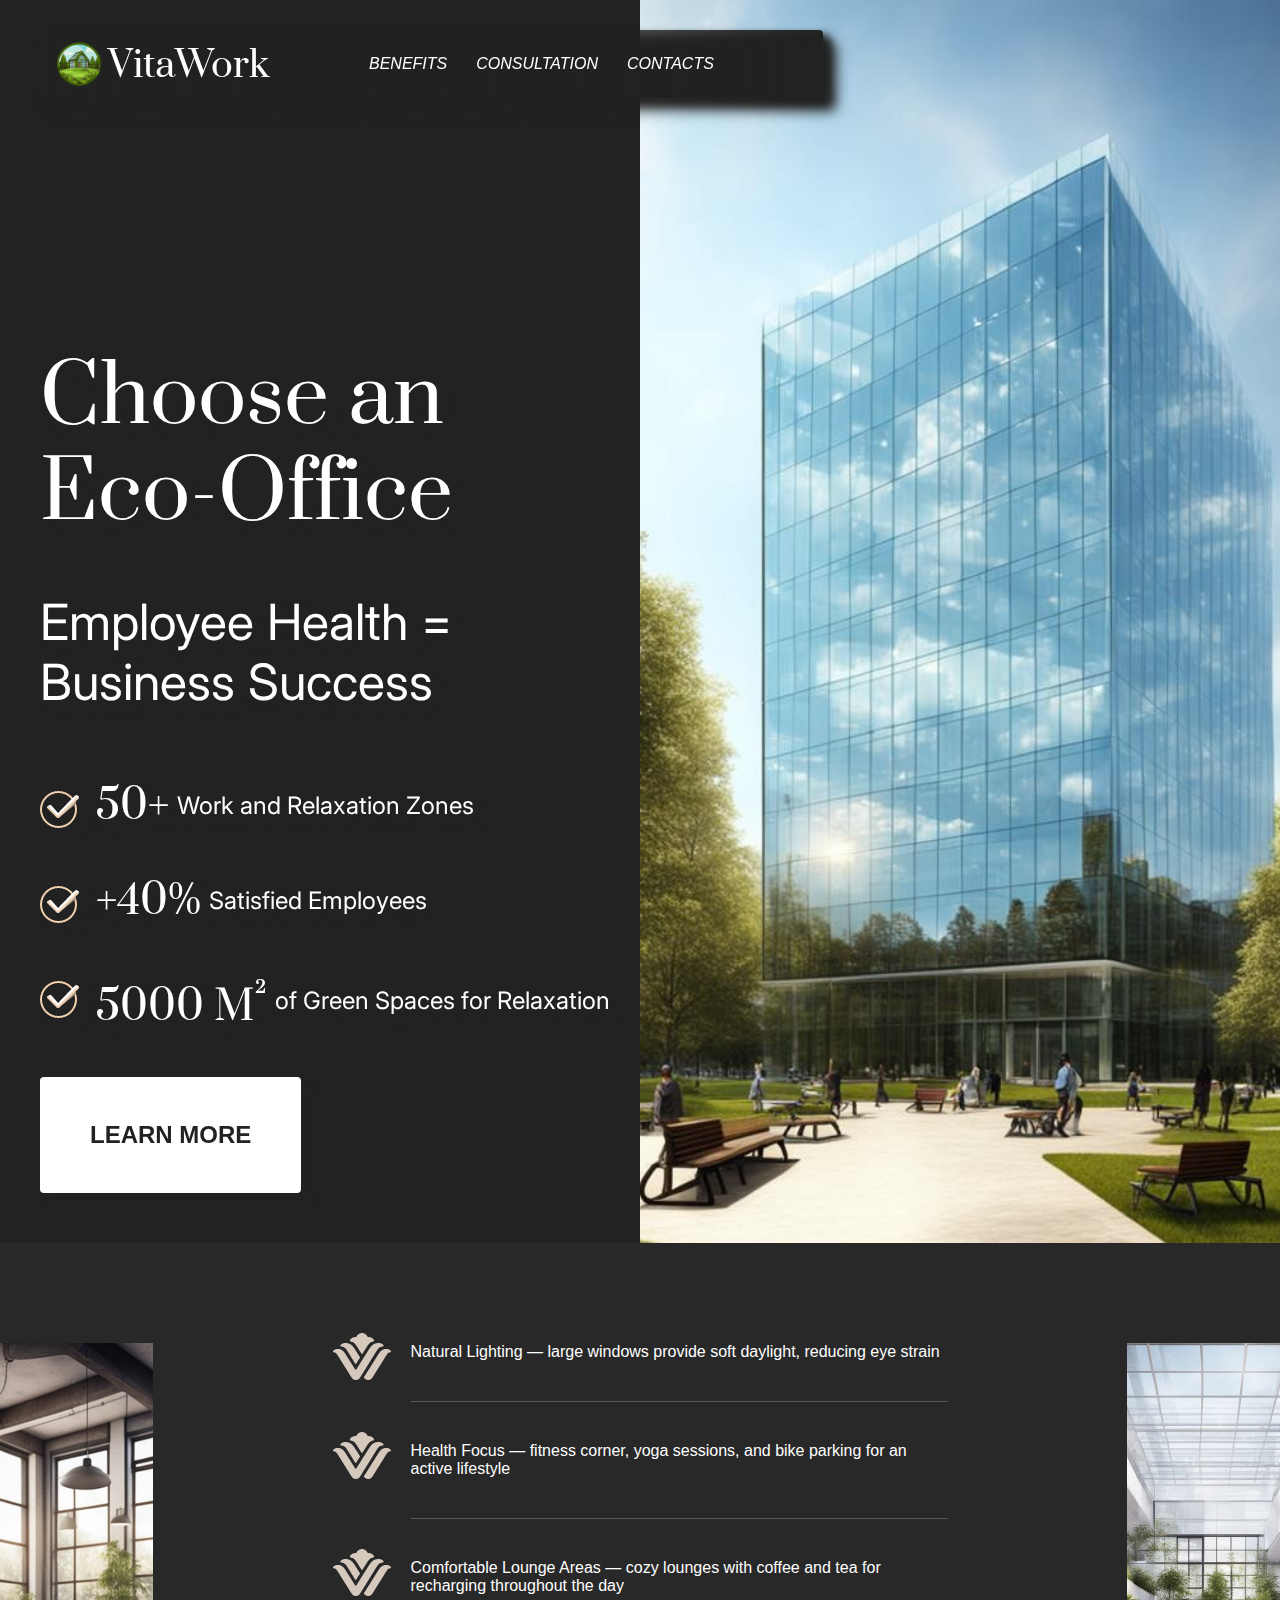
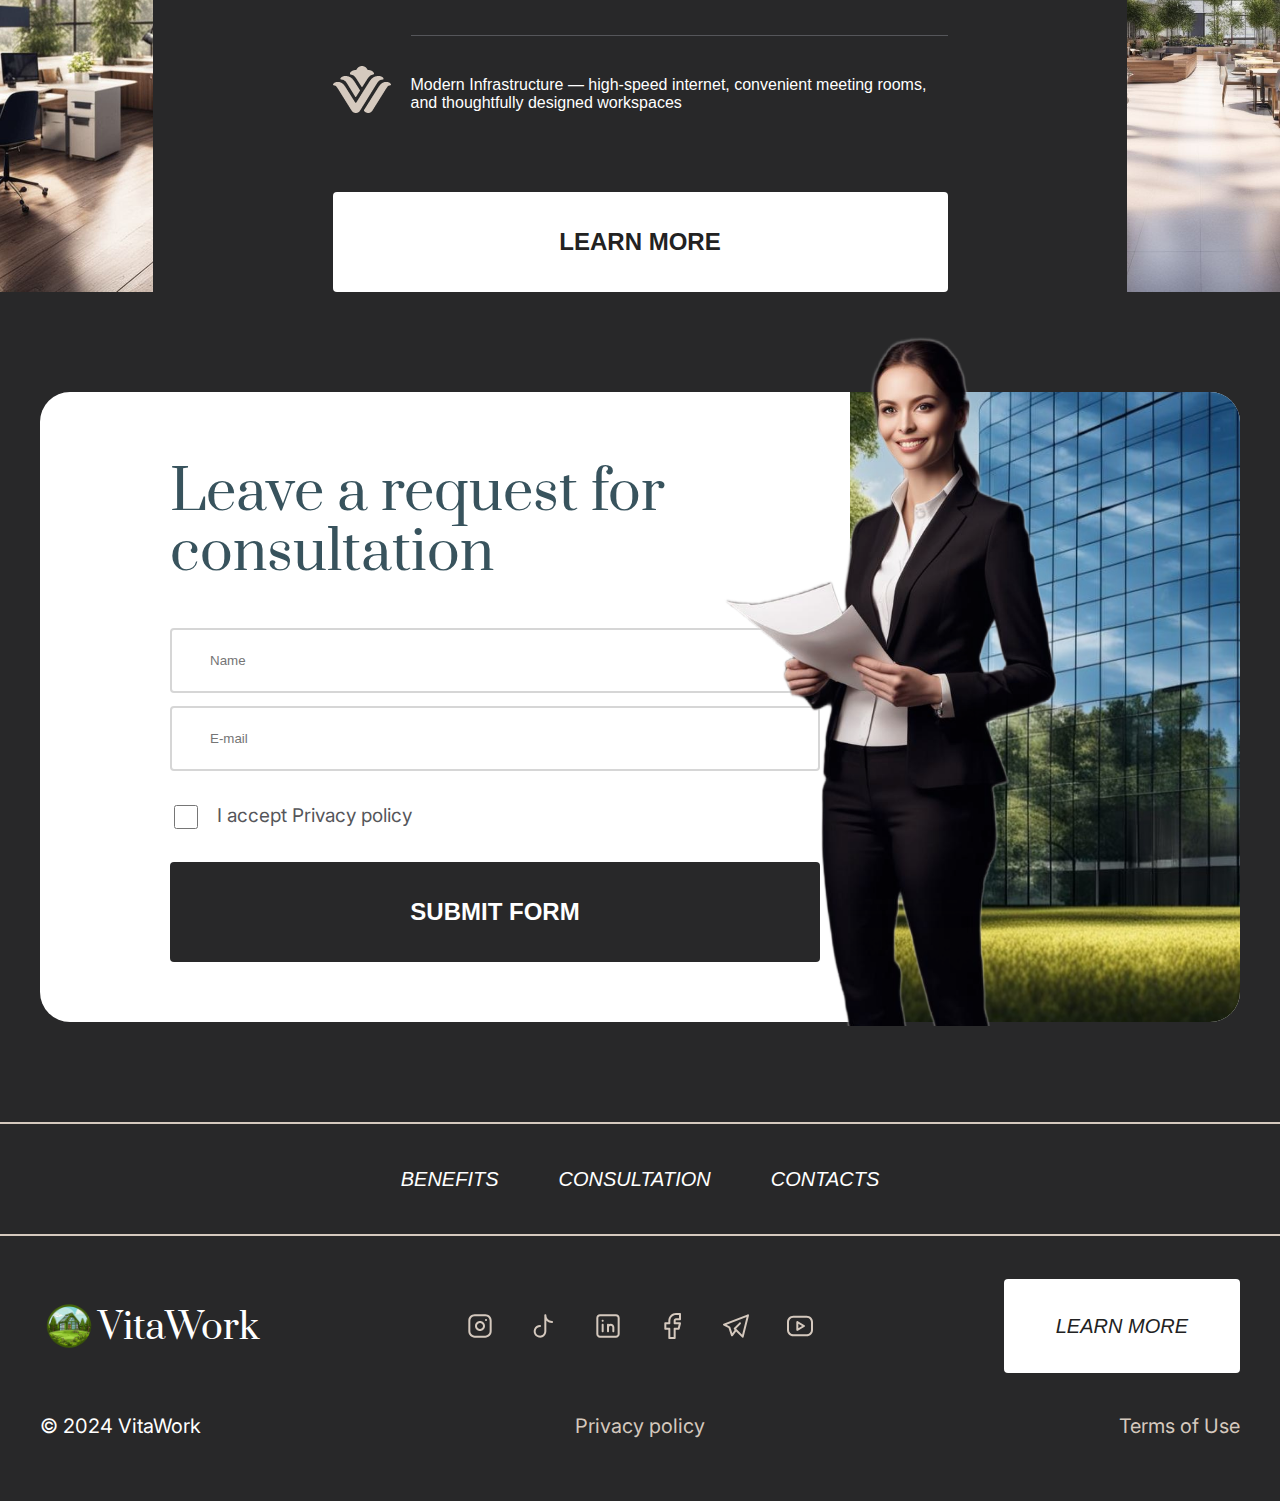
<file: index.html>
<!DOCTYPE html>
<html lang="en">

<head>
    <meta charset="UTF-8">
    <meta name="viewport" content="width=device-width, initial-scale=1.0">
    <link rel="apple-touch-icon" sizes="180x180" href="./img/favicon/apple-touch-icon.png">
    <link rel="icon" type="image/png" sizes="32x32" href="./img/favicon/favicon-32x32.png">
    <link rel="icon" type="image/png" sizes="16x16" href="./img/favicon/favicon-16x16.png">
    <link rel="manifest" href="./img/favicon/site.webmanifest">
    <meta name="title" content="VitaWork">
    <meta name="description" content="Eco - offices for comfortable work">
    <title>VitaWork</title>
    <link rel="preconnect" href="https://fonts.googleapis.com">
    <link rel="preconnect" href="https://fonts.gstatic.com" crossorigin>
    <link href="https://fonts.googleapis.com/css2?family=Inter:opsz@14..32&family=Prata&display=swap" rel="stylesheet">
    <link rel="stylesheet" href="./css/style.css">
</head>

<body>
    <header class="header">
        <div class="header__overlay"></div>
        <div class="container">
            <div class="header__wrapper">
                <div class="header-logo"><a href="#promo">
                        <div class="header-logo__img"><img src="./img/logo.png" alt="Логотип"></div>
                        <div class="header-logo__name">VitaWork</div>
                    </a>
                </div>
                <div class="hamburger">
                    <span></span><span></span><span></span>
                </div>
                <nav class="menu">
                    <div class="menu-close">&times;</div>
                    <div class="menu-logo"><a href="#promo">
                            <div class="menu-logo__img"><img src="./img/logo.png" alt="Логотип"></div>
                            <div class="menu-logo__name">VitaWork</div>
                        </a>
                    </div>

                    <ul class="menu-list">
                        <li class="menu-link"><a href="#advantages">Benefits</a></li>
                        <li class="menu-link"><a href="#consultation">Consultation</a></li>
                        <li class="menu-link"><a href="#contact">Contacts</a></li>
                    </ul>
                </nav>
            </div>
        </div>
    </header>
    <section id="promo" class="promo">

        <div class="container">
            <div class="promo__text">
                <h1 class="promo__header">Choose an<br>Eco-Office</h1>
                <h2 class="promo__subheader">Employee Health = Business Success</h2>
                <ul class="promo-wrapper">
                    <li class="promo-item"><span class="promo-item__number">50+</span> Work and Relaxation Zones
                    </li>
                    <li class="promo-item"><span class="promo-item__number">+40%</span> Satisfied Employees
                    </li>
                    <li class="promo-item"><span class="promo-item__number">5000 m<sup>²</sup></span> of Green Spaces
                        for Relaxation
                    </li>
                </ul>
                <button class="button promo__button"><a href="#consultation">Learn More</a></button>
            </div>

            <div class="promo__img"><img src="./img/promo.jpg" alt=""></div>
        </div>
    </section>
    <section id="advantages" class="advantages">
        <div class="container">
            <div class="advantages-container">
                <div class="advantages__img-left"><img src="./img/advantages_left.jpg" alt=""></div>
                <ul class="advantages-wrapper">
                    <li class="advantages-item">Natural Lighting — large windows provide soft daylight, reducing eye
                        strain</li>
                    <li class="advantages-item">Health Focus — fitness corner, yoga sessions, and bike parking for an
                        active lifestyle</li>
                    <li class="advantages-item">Comfortable Lounge Areas — cozy lounges with coffee and tea for
                        recharging throughout the day</li>
                    <li class="advantages-item">Modern Infrastructure — high-speed internet, convenient meeting rooms,
                        and thoughtfully designed workspaces</li>
                    <button class="button advantages__button"><a href="#consultation">Learn More</a></button>
                </ul>

                <div class="advantages__img-right"><img src="./img/advantages_right.jpg" alt=""></div>
            </div>
        </div>
    </section>
    <section id="consultation" class="consultation">
        <div class="container">
            <div class="consultation-container">
                <div class="consultation__text">
                    <h2 class="consultation__subheader">Leave a request for consultation</h2>
                    <form action="#" id="form" class="consultation-form">
                        <div class="consultation-form__input">
                            <input type="text" name="name" id="name" placeholder="Name" aria-label="name">
                        </div>
                        <div class="consultation-form__input">
                            <input type="email" name="email" id="email" placeholder="E-mail" aria-label="email">
                        </div>
                        <div class="consultation-form__input">
                            <input type="checkbox" id="checkbox" name="privacy">
                            <label for="checkbox">I accept <a href="./privacy/index.html" target="_blank">Privacy
                                    policy</a></label>

                        </div>
                        <button type="submit" class="button button_primary">submit form</button>
                    </form>
                    <div class="consultation-thanks">
                        <h3 class="consultation-thanks__subheader">Thank you for your request.</h3>
                        <div class="consultation-thanks__descr">Our manager will contact you shortly.</div>
                    </div>
                </div>
                <div class="consultation__bg"></div>
            </div>
            <div class="consultation__img"><img src="./img/consultation.png" alt=""></div>
        </div>
    </section>
    <footer id="contact" class="footer">
        <div class="menu">
            <ul class="menu-list">
                <li class="menu-link"><a href="#advantages">Benefits</a></li>
                <li class="menu-link"><a href="#consultation">Consultation</a></li>
                <li class="menu-link"><a href="#contact">Contacts</a></li>
            </ul>
        </div>
        <div class="container">
            <div class="footer-wrapper">

                <div class="footer-logo"><a href="#promo">
                        <div class="footer-logo__img"><img src="./img/logo.png" alt="Логотип"></div>
                        <div class="footer-logo__name">VitaWork</div>
                    </a>
                </div>
                <div class="footer-links">
                    <div class="footer-link"><a href="#"><img src="./img/social-icon/instagram.svg" alt="Instagram"></a>
                    </div>
                    <div class="footer-link"><a href="#"><img src="./img/social-icon/tiktok.svg" alt="TikTok"></a>
                    </div>
                    <div class="footer-link"><a href="#"><img src="./img/social-icon/linkedin.svg" alt="Linkidin"></a>
                    </div>
                    <div class="footer-link"><a href="#"><img src="./img/social-icon/facebook.svg" alt="Facebook"></a>
                    </div>
                    <div class="footer-link"><a href="#"><img src="./img/social-icon/telegram.svg" alt="Telegram"></a>
                    </div>
                    <div class="footer-link"><a href="#"><img src="./img/social-icon/youtube.svg" alt="YouTube"></a>
                    </div>
                </div>
                <button class="button button__italic footer__button"><a href="#consultation">Learn More</a></button>
                <div class="footer__year">© 2024 VitaWork</div>
                <div class="footer__policy"><a href="./privacy/index.html">Privacy policy</a></div>
                <div class="footer__use"><a href="./privacy/index.html">Terms of Use</a></div>
            </div>
        </div>
        </div>
    </footer>
    <script src="./js/app.js"></script>
</body>

</html>
</file>
<file: css/style.css>
:root {
  --bg-promo: #222222;
  --bg-section: #282829;
  --color-text: #ffffff;
  --color-text-primary: #d5c9be;
}
* {
  box-sizing: border-box;
}
body {
  position: relative;
  z-index: -2;
  margin: 0;
  font-family: Arial, sans-serif;
  background: var(--bg-section);
  color: var(--color-text);
}
.container {
  max-width: 1680px;
  margin: 0 auto;
  padding: 0 40px;
}
.button {
  border: none;
  border-radius: 4px;
  background: var(--color-text);
  padding: 32px 52px;
  cursor: pointer;
}
.button:hover {
  transition: all 0.5s ease;
  background: var(--color-text-primary);
}
.button a {
  text-decoration: none;
  color: var(--bg-promo);
  font-family: Arial;
  font-size: 24px;
  font-weight: 700;
  line-height: 36px;
  text-align: center;
  text-transform: uppercase;
}
.button__italic a {
  font-size: 20px;
  font-style: italic;
  font-weight: 400;
  line-height: 30px;
}
.button_primary {
  width: 100%;
  background: var(--bg-section);
  color: var(--color-text);
  font-family: Arial;
  font-size: 24px;
  font-weight: 700;
  line-height: 36px;
  text-align: center;
  text-transform: uppercase;
}
@media (pointer: coarse) {
  .button:hover {
    background: var(--color-text);
  }
  .button_primary:hover {
    background: var(--bg-section);
  }
}
@media (max-width: 992px) {
  .button {
    padding: 20px 25px;
  }
  .button a {
    font-size: 18px;
  }
}
@media (max-width: 576px) {
  .container {
    padding: 0 10px;
  }
}
.privacy {
  cursor: auto;
  margin: 50px 0;
}
.privacy__header {
  font-size: 24px;
  font-weight: 600;
  line-height: 24px;
  margin-bottom: 25px;
}
.privacy__subheader {
  font-size: 20px;
  font-weight: 500;
  line-height: 20px;
  margin: 20px 0;
}
.privacy p {
  margin-bottom: 10px;
}
.privacy__list {
  padding-left: 40px;
  margin-bottom: 25px;
}
.privacy__list div {
  font-size: 15px;
  font-weight: 400;
  line-height: 25px;
}
.privacy__list table {
  border-collapse: collapse;
}
.privacy__list td {
  border: 1px solid #000;
  padding: 15px;
}
@media (max-width: 576px) {
  .privacy__list {
    padding-left: 20px;
  }
}
.header .container {
  position: relative;
}
.header__wrapper {
  animation: appearance 0.5s ease;
  z-index: 15;
  filter: drop-shadow(8px 8px 5px var(--bg-promo));
  padding: 5px 10px;
  border-radius: 4px;
  position: fixed;
  top: 30px;
  display: flex;
  align-items: center;
  gap: 100px;
}
.header__wrapper::before {
  z-index: -1;
  content: "";
  position: absolute;
  top: 0;
  left: -1px;
  width: 100%;
  height: 100%;
  padding-right: 100px;
  border-radius: 4px;
  filter: drop-shadow(5px 5px 5px var(--bg-promo));
  background: linear-gradient(
    to right,
    var(--bg-promo) 0,
    rgba(34, 34, 34, 0.5) 50%,
    var(--bg-promo) 100%
  );
}
.header__wrapper_active {
  width: 100%;
  padding: 0;
  background: rgba(0, 0, 0, 0.6);
  width: 100vw;
  height: 100vh;
  top: 0;
  left: 0;
  transform: translateX(0);
}
.header .menu-logo a,
.header-logo a {
  text-decoration: none;
  display: flex;
  align-items: flex-end;
}
.header .menu-logo__img,
.header-logo__img {
  width: 58px;
  height: 58px;
}
.header .menu-logo__img img,
.header-logo__img img {
  width: 100%;
  height: 100%;
  -o-object-fit: contain;
  object-fit: contain;
}
.header .menu-logo__name,
.header-logo__name {
  color: var(--color-text);
  font-family: Prata;
  font-size: 36px;
  font-weight: 400;
  line-height: 54px;
}
.header .hamburger {
  display: none;
  flex-direction: column;
  gap: 10px;
}
.header .hamburger span {
  background: var(--color-text);
  width: 40px;
  height: 2px;
  border-radius: 1px;
  filter: drop-shadow(8px 8px 5px var(--bg-promo));
}
.header .menu {
  animation: appearance 1s ease;
}
.header .menu-logo {
  display: none;
  margin-bottom: 50px;
}
.header .menu-logo__name {
  color: var(--bg-promo);
}
.header .menu-close {
  display: none;
  font-size: 50px;
  line-height: 50px;
  color: var(--bg-promo);
}
.header .menu-list {
  margin: 0;
  padding-left: 0;
  list-style-type: none;
  display: flex;
  align-items: center;
  gap: 29px;
}
.header .menu-link a {
  text-transform: uppercase;
  text-decoration: none;
  color: var(--color-text);
  font-family: Arial;
  font-size: 16px;
  font-style: italic;
  font-weight: 400;
  line-height: 24px;
}
.header .menu-link a:hover {
  transition: all 0.5s ease;
  color: var(--color-text-primary);
}
.header .menu_active {
  animation: appearance 1s ease;
  display: flex;
  flex-direction: column;
  align-items: flex-end;
  z-index: 12;
  background: var(--color-text);
  border-radius: 4px;
  height: 100vh;
  position: fixed;
  top: 14px;
  right: 10px;
  padding: 20px;
  width: 256px;
}
.header .menu_active-list {
  flex-direction: column;
  align-items: end;
  gap: 30px;
}
.header .menu_active a {
  color: var(--bg-promo);
  font-size: 20px;
  line-height: 40px;
}
@keyframes appearance {
  0% {
    opacity: 0;
  }
  100% {
    opacity: 1;
  }
}
@media (max-width: 992px) {
  .header__wrapper {
    gap: 20px;
    justify-content: space-between;
    width: calc(100% - 80px);
  }
  .header__wrapper_active {
    width: 100%;
  }
  .header .hamburger {
    display: flex;
  }
  .header .hamburger_active {
    display: none;
  }
  .header .menu {
    display: none;
  }
}
@media (max-width: 768px) {
  .header-logo {
    align-items: center;
  }
  .header-logo__img {
    width: 39px;
    height: 39px;
  }
  .header-logo__name {
    font-size: 25px;
    line-height: 32px;
    padding-top: 5px;
  }
}
@media (max-width: 576px) {
  .header__wrapper {
    width: calc(100% - 20px);
  }
}
.promo {
  background: var(--bg-promo);
  position: relative;
  z-index: -2;
}
.promo__img {
  position: absolute;
  top: 0;
  right: 0;
  max-width: 50%;
  height: 100%;
  z-index: -1;
}
.promo__img::before {
  content: "";
  position: absolute;
  top: 0;
  left: -1px;
  width: 100%;
  height: 100%;
  background: 0 0;
}
.promo__img img {
  width: 100%;
  height: 100%;
  -o-object-fit: cover;
  object-fit: cover;
}
.promo__text {
  padding: 350px 0 50px;
  max-width: 600px;
  filter: drop-shadow(8px 8px 5px var(--bg-promo));
}
.promo__button {
  padding: 40px 50px;
}
.promo__header {
  margin: 0 0 50px 0;
  font-family: Prata;
  font-size: 80px;
  font-weight: 400;
  line-height: 96px;
}
.promo__subheader {
  margin: 0 0 64px;
  font-family: Inter;
  font-size: 50px;
  font-weight: 400;
  line-height: 60px;
}
.promo-wrapper {
  list-style-type: none;
  display: flex;
  flex-direction: column;
  gap: 35px;
  padding-left: 56px;
  margin-bottom: 40px;
}
.promo-item {
  display: flex;
  align-items: center;
  gap: 8px;
  font-family: Inter;
  font-size: 24px;
  font-weight: 400;
  line-height: 26.4px;
  position: relative;
}
.promo-item::before {
  content: "";
  width: 39px;
  height: 37px;
  background: url(../img/ul-promo.png) center center/cover no-repeat;
  position: absolute;
  top: 15px;
  left: -56px;
}
.promo-item__number {
  font-family: Prata;
  font-size: 40px;
  font-weight: 400;
  line-height: 60px;
  text-transform: uppercase;
}
@media (max-width: 1200px) {
  .promo__img::before {
    background: linear-gradient(
      to right,
      var(--bg-promo) 0,
      rgba(34, 34, 34, 0) 50%
    );
  }
}
@media (max-width: 992px) {
  .promo__text {
    padding: 250px 0 50px;
  }
  .promo__button {
    padding: 20px 25px;
  }
  .promo__img::before {
    background: linear-gradient(
      to right,
      var(--bg-promo) 0,
      rgba(34, 34, 34, 0) 100%
    );
  }
}
@media (max-width: 768px) {
  .promo__text {
    padding: 200px 0 50px;
  }
  .promo__img::before {
    background: linear-gradient(
      to right,
      var(--bg-promo) 10%,
      rgba(34, 34, 34, 0) 100%
    );
  }
  .promo__header {
    font-size: 60px;
    line-height: 70px;
    margin: 0 0 30px 0;
  }
  .promo__subheader {
    font-size: 35px;
    line-height: 50px;
    margin: 0 0 24px;
  }
  .promo-wrapper {
    gap: 20px;
    padding-left: 40px;
    margin-bottom: 24px;
  }
  .promo-item {
    gap: 8px;
    font-size: 20px;
    line-height: 26.4px;
  }
  .promo-item::before {
    width: 30px;
    height: 29px;
    top: 6px;
    left: -40px;
  }
  .promo-item__number {
    font-size: 32px;
    line-height: 42px;
  }
}
@media (max-width: 576px) {
  .promo__img {
    width: 100%;
    max-width: 100%;
  }
  .promo__img::before {
    left: 0;
    background: rgba(0, 0, 0, 0.6)
      linear-gradient(to top, var(--bg-promo) 10%, rgba(34, 34, 34, 0) 100%);
  }
  .promo__header {
    font-size: 40px;
    line-height: 55px;
    margin: 0 0 30px 0;
  }
  .promo__subheader {
    font-size: 25px;
    line-height: 40px;
    margin: 0 0 20px;
  }
  .promo-wrapper {
    gap: 20px;
    padding-left: 30px;
    margin-bottom: 24px;
  }
  .promo-item {
    flex-wrap: wrap;
    gap: 4px;
    font-size: 15px;
    line-height: 20px;
  }
  .promo-item::before {
    width: 20px;
    height: 19px;
    top: 6px;
    left: -30px;
  }
  .promo-item__number {
    font-size: 25px;
    line-height: 35px;
  }
}
.advantages {
  margin-top: 100px;
  position: relative;
  z-index: -2;
}
.advantages-container {
  display: flex;
}
.advantages__img-left,
.advantages__img-right {
  position: absolute;
  top: 0;
  max-width: calc(60% - 615px);
  z-index: -1;
  height: 100%;
}
.advantages__img-left img,
.advantages__img-right img {
  width: 100%;
  height: 100%;
  -o-object-fit: cover;
  object-fit: cover;
}
.advantages__img-left {
  left: 0;
}
.advantages__img-right {
  right: 0;
}
.advantages-wrapper {
  max-width: 615px;
  margin: 0 auto;
  padding-left: 78px;
  display: flex;
  flex-direction: column;
  gap: 40px;
}
.advantages-item {
  list-style-type: none;
  position: relative;
  padding-bottom: 40px;
  border-bottom: 1px solid #55565a;
}
.advantages-item:nth-last-child(2) {
  border: none;
}
.advantages-item::before {
  content: "";
  width: 58px;
  height: 47px;
  background: url(../img/ul-advantages.png) center center/cover no-repeat;
  position: absolute;
  top: -10px;
  left: -78px;
}
.advantages__button {
  width: 100%;
  width: calc(100% + 78px);
  margin-left: -78px;
}
@media (max-width: 1200px) {
  .advantages-container {
    justify-content: flex-end;
  }
  .advantages-wrapper {
    margin: 0;
  }
  .advantages__img-left {
    max-width: calc(100% - 615px - 78px);
  }
  .advantages__img-right {
    display: none;
  }
}
@media (max-width: 992px) {
  .advantages-container {
    justify-content: center;
  }
  .advantages-wrapper {
    margin: 0 auto;
  }
  .advantages__img-left {
    display: none;
  }
}
@media (max-width: 576px) {
  .advantages-wrapper {
    padding-left: 60px;
    gap: 20px;
  }
  .advantages-item {
    padding-bottom: 20px;
  }
  .advantages-item::before {
    width: 40px;
    height: 31px;
    top: -5px;
    left: -60px;
  }
  .advantages__button {
    width: calc(100% + 60px);
    margin-left: -60px;
  }
}
.consultation {
  padding-top: 100px;
  position: relative;
  max-width: 1680px;
  margin: 0 auto;
}
.consultation__img {
  z-index: 2;
  max-height: 775px;
  height: 100%;
  position: absolute;
  bottom: -4px;
  right: 91px;
  overflow: hidden;
}
.consultation__img img {
  width: 100%;
  height: 100%;
  -o-object-fit: cover;
  object-fit: cover;
}
.consultation-container {
  position: relative;
  z-index: 1;
  background: var(--color-text);
  border-radius: 30px;
  display: grid;
  grid-template-columns: auto 1fr;
  gap: 30px;
  overflow: hidden;
}
.consultation__text {
  padding: 72px 0 60px 130px;
  max-width: 780px;
}
.consultation__bg {
  position: relative;
  background: url(../img/bg_consultation.jpg) left top/cover no-repeat;
  height: inherit;
}
.consultation__bg::before {
  content: "";
  position: absolute;
  top: -1px;
  left: 0;
  width: 100%;
  height: 100%;
  background: 0 0;
}
.consultation__bg img {
  width: 100%;
  height: 100%;
  -o-object-fit: cover;
  object-fit: cover;
}
.consultation__subheader {
  margin: 0 0 45px;
  color: #38535d;
  font-family: Prata;
  font-size: 54px;
  font-weight: 400;
  line-height: 59.4px;
}
.consultation-form {
  display: flex;
  flex-direction: column;
  gap: 13px;
}
.consultation-form__input {
  display: flex;
  align-items: center;
  gap: 16px;
  width: 100%;
  height: 65px;
}
.consultation-form__input input {
  width: 100%;
  height: 100%;
  padding: 14px 38px;
  border: 2px solid #d6d6d6;
  border-radius: 4px;
}
.consultation-form__input input[type="checkbox"] {
  width: 24px;
  height: 24px;
  border: 2px solid #405d65;
  border-radius: 4px;
}
.consultation-form label,
.consultation-form label a {
  text-decoration: none;
  color: #55565a;
  font-family: Inter;
  font-size: 19px;
  font-weight: 400;
  line-height: 24.7px;
  padding: 13px 0;
}
.consultation-thanks {
  display: none;
  flex-direction: column;
  height: 450px;
  justify-content: center;
  align-items: center;
}
.consultation-thanks__subheader {
  margin: 0 0 45px;
  color: #38535d;
  font-family: Prata;
  font-size: 54px;
  font-weight: 400;
  line-height: 59.4px;
}
.consultation-thanks__descr {
  color: #38535d;
  font-family: Prata;
  font-size: 40px;
  line-height: 50px;
}
.error-input {
  border: none;
  animation: fadein 1s ease;
  border: 2px solid var(--color-text-primary);
  box-shadow: 5px 5px 5px 5px var(--color-text-primary);
}
@keyframes fadein {
  0% {
    transform: translateY(0);
  }
  50% {
    transform: translateY(-14%);
  }
  100% {
    transform: translateY(0);
  }
}
@media (max-width: 1200px) {
  .consultation__text {
    padding: 72px 0 60px 70px;
    max-width: 640px;
  }
  .consultation__img {
    height: 100%;
    right: 0;
  }
}
@media (max-width: 992px) {
  .consultation__text {
    padding: 40px 0 40px 40px;
    max-width: 470px;
  }
  .consultation__img {
    height: 100%;
    right: 0;
  }
}
@media (max-width: 768px) {
  .consultation-container {
    grid-template-columns: 1fr;
  }
  .consultation__text {
    padding: 40px;
    max-width: 100%;
  }
  .consultation__subheader {
    margin: 0 0 30px;
    font-size: 45px;
    line-height: 55px;
  }
  .consultation__bg {
    background-position: right center;
    background-size: 120%;
    height: 500px;
  }
  .consultation__bg::before {
    background: linear-gradient(
      to bottom,
      var(--color-text) 0,
      rgba(34, 34, 34, 0) 50%
    );
  }
  .consultation__img {
    width: 100%;
    height: 50%;
    right: 0;
    bottom: 0;
  }
  .consultation__img img {
    height: 170%;
    -o-object-position: center -20px;
    object-position: center -20px;
  }
  .consultation-thanks {
    height: 100%;
  }
  .consultation-thanks__subheader {
    margin: 0 0 25px;
    font-size: 45px;
    line-height: 55px;
  }
  .consultation-thanks__descr {
    font-size: 25px;
    line-height: 35px;
  }
}
@media (max-width: 576px) {
  .consultation__text {
    padding: 20px;
  }
  .consultation__subheader {
    margin: 0 0 20px;
    font-size: 32px;
    line-height: 45px;
  }
  .consultation-form label,
  .consultation-form label a {
    font-size: 14px;
    line-height: 18px;
  }
  .consultation__bg {
    height: 300px;
  }
  .consultation__img {
    width: 100%;
    max-height: 300px;
    height: 100%;
    right: 0;
    bottom: 0;
  }
  .consultation__img img {
    -o-object-position: center -20px;
    object-position: center -20px;
    height: 100%;
  }
  .consultation-thanks {
    height: 100%;
  }
  .consultation-thanks__subheader {
    margin: 0 0 20px;
    font-size: 32px;
    line-height: 45px;
  }
  .consultation-thanks__descr {
    font-size: 22px;
    line-height: 31px;
  }
}
.footer {
  padding-top: 100px;
}
.footer .menu {
  margin: 0 auto;
  padding: 40px 0;
  border-bottom: 2px solid #d5c9be;
  border-top: 2px solid #d5c9be;
}
.footer .menu-list {
  margin: 0;
  padding-left: 0;
  list-style-type: none;
  display: flex;
  justify-content: center;
  align-items: center;
  gap: 60px;
}
.footer .menu-link a {
  text-transform: uppercase;
  text-decoration: none;
  color: var(--color-text);
  font-family: Arial;
  font-size: 20px;
  font-style: italic;
  font-weight: 400;
  line-height: 30px;
}
.footer .menu-link a:hover {
  transition: all 0.5s ease;
  color: var(--color-text-primary);
}
.footer-wrapper {
  padding: 43px 0 60px;
  display: grid;
  align-items: center;
  grid-template-columns: repeat(3, 1fr);
  grid-template-areas: "footer_logo footer_links footer_button" "footer_year footer_policy footer_use";
  gap: 38px;
}
.footer-links {
  grid-area: footer_links;
  justify-self: center;
  display: flex;
  align-items: center;
  gap: 32px;
}
.footer-link {
  width: 32px;
  height: 32px;
  transform: translateY(0);
}
.footer-link img {
  width: 100%;
  height: 100%;
  -o-object-fit: cover;
  object-fit: cover;
}
.footer-link:hover {
  transition: all 0.5s ease;
  transform: translateY(-10%);
  filter: saturate(400%);
}
.footer__button {
  grid-area: footer_button;
  justify-self: end;
  align-self: center;
}
.footer__year {
  grid-area: footer_year;
  font-family: Inter;
  font-size: 20px;
  font-weight: 400;
  line-height: 30px;
}
.footer__policy {
  grid-area: footer_policy;
  justify-self: center;
}
.footer__policy a {
  text-decoration: none;
  color: var(--color-text-primary);
  font-family: Inter;
  font-size: 20px;
  font-weight: 400;
  line-height: 30px;
}
.footer__policy a:hover {
  transition: all 0.5s ease;
  color: var(--color-text);
}
.footer__use {
  grid-area: footer_use;
  justify-self: end;
}
.footer__use a {
  text-decoration: none;
  color: var(--color-text-primary);
  font-family: Inter;
  font-size: 20px;
  font-weight: 400;
  line-height: 30px;
}
.footer__use a:hover {
  transition: all 0.5s ease;
  color: var(--color-text);
}
.footer-logo {
  grid-area: footer_logo;
}
.footer-logo a {
  text-decoration: none;
  display: flex;
  align-items: flex-end;
}
.footer-logo__img {
  width: 58px;
  height: 58px;
}
.footer-logo__img img {
  width: 100%;
  height: 100%;
  -o-object-fit: contain;
  object-fit: contain;
}
.footer-logo__name {
  color: var(--color-text);
  font-family: Prata;
  font-size: 36px;
  font-weight: 400;
  line-height: 54px;
}
@media (max-width: 992px) {
  .footer-wrapper {
    justify-items: center;
    grid-template-columns: repeat(2, 1fr);
    grid-template-areas: "footer_links footer_links" "footer_policy footer_policy" "footer_logo footer_button" "footer_year footer_use";
  }
  .footer__button {
    justify-self: center;
  }
  .footer__use {
    justify-self: center;
  }
}
@media (max-width: 768px) {
  .footer-logo {
    align-items: center;
  }
  .footer-logo__img {
    width: 39px;
    height: 39px;
  }
  .footer-logo__name {
    font-size: 25px;
    line-height: 32px;
    padding-top: 5px;
  }
}
@media (max-width: 576px) {
  .footer .menu {
    padding: 30px 0;
  }
  .footer .menu-list {
    flex-direction: column;
    gap: 30px;
  }
  .footer .menu-link a {
    font-size: 16px;
    line-height: 22px;
  }
  .footer-wrapper {
    justify-items: center;
    grid-template-columns: 1fr;
    grid-template-areas: "footer_links" "footer_policy" "footer_button" "footer_use" "footer_logo" "footer_year";
  }
  .footer-links {
    gap: 15px;
  }
  .footer__button {
    justify-self: center;
  }
  .footer__use {
    justify-self: center;
  }
}
</file>
